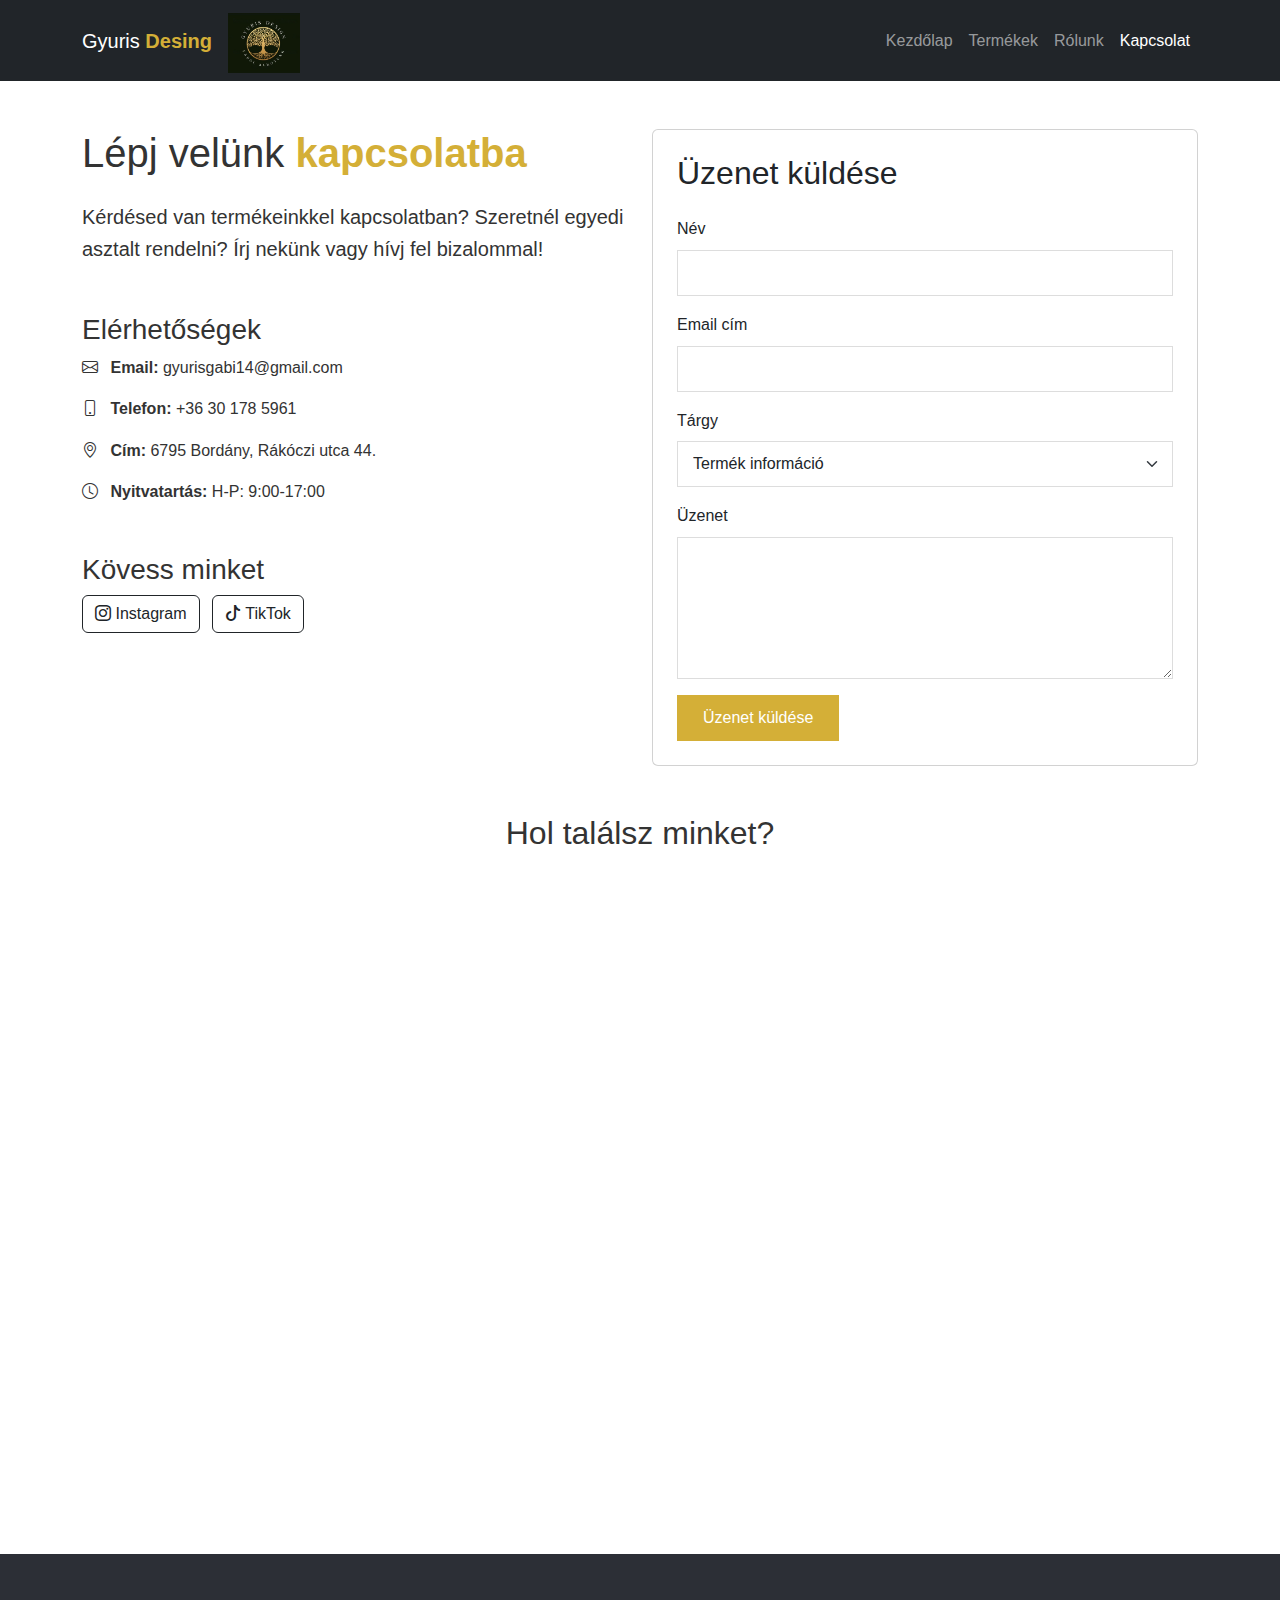
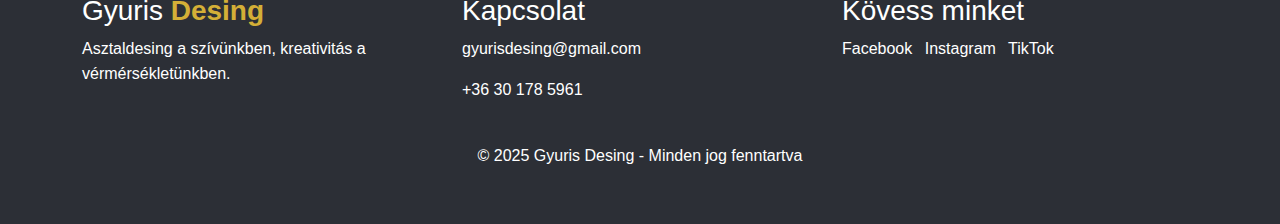
<file: kapcsolat.html>
<!DOCTYPE html>
<html lang="hu">
<head>
    <meta charset="UTF-8">
    <meta name="viewport" content="width=device-width, initial-scale=1.0">
    <title>Kapcsolat | Gyuris Desing</title>
    <link href="https://cdn.jsdelivr.net/npm/bootstrap@5.3.0/dist/css/bootstrap.min.css" rel="stylesheet">
    <link rel="stylesheet" href="styles.css">
</head>
<body>
    <!-- Navigáció -->
    <nav class="navbar navbar-expand-lg navbar-dark bg-dark">
        <div class="container">
            <a class="navbar-brand" href="index.html">Gyuris <span class="highlight">Desing</span></a>
            <img src="logo.png" alt="Gyuris Design logó" style="height: 60px; margin-top: 5px;">
            <button class="navbar-toggler" type="button" data-bs-toggle="collapse" data-bs-target="#navbarNav">
                <span class="navbar-toggler-icon"></span>
            </button>
            <div class="collapse navbar-collapse" id="navbarNav">
                <ul class="navbar-nav ms-auto">
                    <li class="nav-item">
                        <a class="nav-link" href="index.html">Kezdőlap</a>
                    </li>
                    <li class="nav-item">
                        <a class="nav-link" href="termekek.html">Termékek</a>
                    </li>
                    <li class="nav-item">
                        <a class="nav-link" href="rolunk.html">Rólunk</a>
                    </li>
                    <li class="nav-item">
                        <a class="nav-link active" href="kapcsolat.html">Kapcsolat</a>
                    </li>
                </ul>
            </div>
        </div>
    </nav>

    <!-- Kapcsolat tartalom -->
    <section class="container my-5">
        <div class="row">
            <div class="col-md-6">
                <h1 class="mb-4">Lépj velünk <span class="highlight">kapcsolatba</span></h1>
                <p class="lead">Kérdésed van termékeinkkel kapcsolatban? Szeretnél egyedi asztalt rendelni? Írj nekünk vagy hívj fel bizalommal!</p>
                
                <div class="contact-info mt-5">
                    <h3>Elérhetőségek</h3>
                    <ul class="list-unstyled">
                        <li class="mb-3"><i class="bi bi-envelope me-2"></i> <strong>Email:</strong> gyurisgabi14@gmail.com</li>
                        <li class="mb-3"><i class="bi bi-phone me-2"></i> <strong>Telefon:</strong> +36 30 178 5961</li>
                        <li class="mb-3"><i class="bi bi-geo-alt me-2"></i> <strong>Cím:</strong> 6795 Bordány, Rákóczi utca 44.</li>
                        <li class="mb-3"><i class="bi bi-clock me-2"></i> <strong>Nyitvatartás:</strong> H-P: 9:00-17:00</li>
                    </ul>
                    
                    <h3 class="mt-5">Kövess minket</h3>
                    <div class="social-links">
                        <a href="https://www.instagram.com/gyurisgabor2003/?igsh=NG04NDJsb3h2cGFo&fbclid=IwZXh0bgNhZW0CMTEAAR5niOgLaWFeXM2yjA8KDGj6SZWeX5Nvxy_wXONnfInI37LsgVLbzInjCTnxkA_aem_0keHHne74ZjBTfLc-J_4Bw#" class="btn btn-outline-dark me-2"><i class="bi bi-instagram"></i> Instagram</a>
                        <a href="https://www.tiktok.com/@gyuris.design" class="btn btn-outline-dark"><i class="bi bi-tiktok"></i> TikTok</a>
                    </div>
                </div>
            </div>
            
            <div class="col-md-6">
                <div class="card p-4">
                    <h2 class="mb-4">Üzenet küldése</h2>
                    <form>
                        <div class="mb-3">
                            <label for="name" class="form-label">Név</label>
                            <input type="text" class="form-control" id="name" required>
                        </div>
                        <div class="mb-3">
                            <label for="email" class="form-label">Email cím</label>
                            <input type="email" class="form-control" id="email" required>
                        </div>
                        <div class="mb-3">
                            <label for="subject" class="form-label">Tárgy</label>
                            <select class="form-select" id="subject">
                                <option>Termék információ</option>
                                <option>Egyedi megrendelés</option>
                                <option>Egyéb kérdés</option>
                            </select>
                        </div>
                        <div class="mb-3">
                            <label for="message" class="form-label">Üzenet</label>
                            <textarea class="form-control" id="message" rows="5" required></textarea>
                        </div>
                        <button type="submit" class="btn btn-primary">Üzenet küldése</button>
                    </form>
                </div>
            </div>
        </div>
        
        <div class="row mt-5">
            <div class="col-12">
                <h2 class="text-center mb-4">Hol találsz minket?</h2>
                <div class="ratio ratio-16x9">
                    <iframe src="https://www.google.com/maps/embed?pb=!1m18!1m12!1m3!1d2769.240722996312!2d19.3108601!3d46.0713306!2m3!1f0!2f0!3f0!3m2!1i1024!2i768!4f13.1!3m3!1m2!1s0x4741b3b79dba70c9%3A0xd226ad3e6c14b1d1!2sBord%C3%A1ny%2C%20R%C3%A1k%C3%B3czi%20u.%2044%2C%206795!5e0!3m2!1shu!2shu!4v1713343500000!5m2!1shu!2shu" width="600" height="450" style="border:0;" allowfullscreen="" loading="lazy" referrerpolicy="no-referrer-when-downgrade"></iframe>
                </div>
            </div>
        </div>
    </section>

    <!-- Lábléc -->
    <footer class="footer">
        <div class="container">
            <div class="row">
                <div class="col-md-4">
                    <h3>Gyuris <span class="highlight">Desing</span></h3>
                    <p>Asztaldesing a szívünkben, kreativitás a vérmérsékletünkben.</p>
                </div>
                <div class="col-md-4">
                    <h3>Kapcsolat</h3>
                    <p>gyurisdesing@gmail.com</p>
                    <p>+36 30 178 5961</p>
                </div>
                <div class="col-md-4">
                    <h3>Kövess minket</h3>
                    <a href="https://www.facebook.com/gabi.gyuris.5" class="text-white me-2" target="_blank">Facebook</a>
                    <a href="https://www.instagram.com/gyurisgabor2003/?igsh=NG04NDJsb3h2cGFo&fbclid=IwZXh0bgNhZW0CMTEAAR5niOgLaWFeXM2yjA8KDGj6SZWeX5Nvxy_wXONnfInI37LsgVLbzInjCTnxkA_aem_0keHHne74ZjBTfLc-J_4Bw#" class="text-white me-2" target="_blank">Instagram</a>
                    <a href="https://www.tiktok.com/@gyuris.design" class="text-white" target="_blank">TikTok</a>
                </div>
            </div>
            <div class="text-center mt-4">
                <p>&copy; 2025 Gyuris Desing - Minden jog fenntartva</p>
            </div>
        </div>
    </footer>

    <!-- Bootstrap Icons -->
    <link rel="stylesheet" href="https://cdn.jsdelivr.net/npm/bootstrap-icons@1.10.0/font/bootstrap-icons.css">
    <script src="https://cdn.jsdelivr.net/npm/bootstrap@5.3.0/dist/js/bootstrap.bundle.min.js"></script>
</body>
</html>
</file>
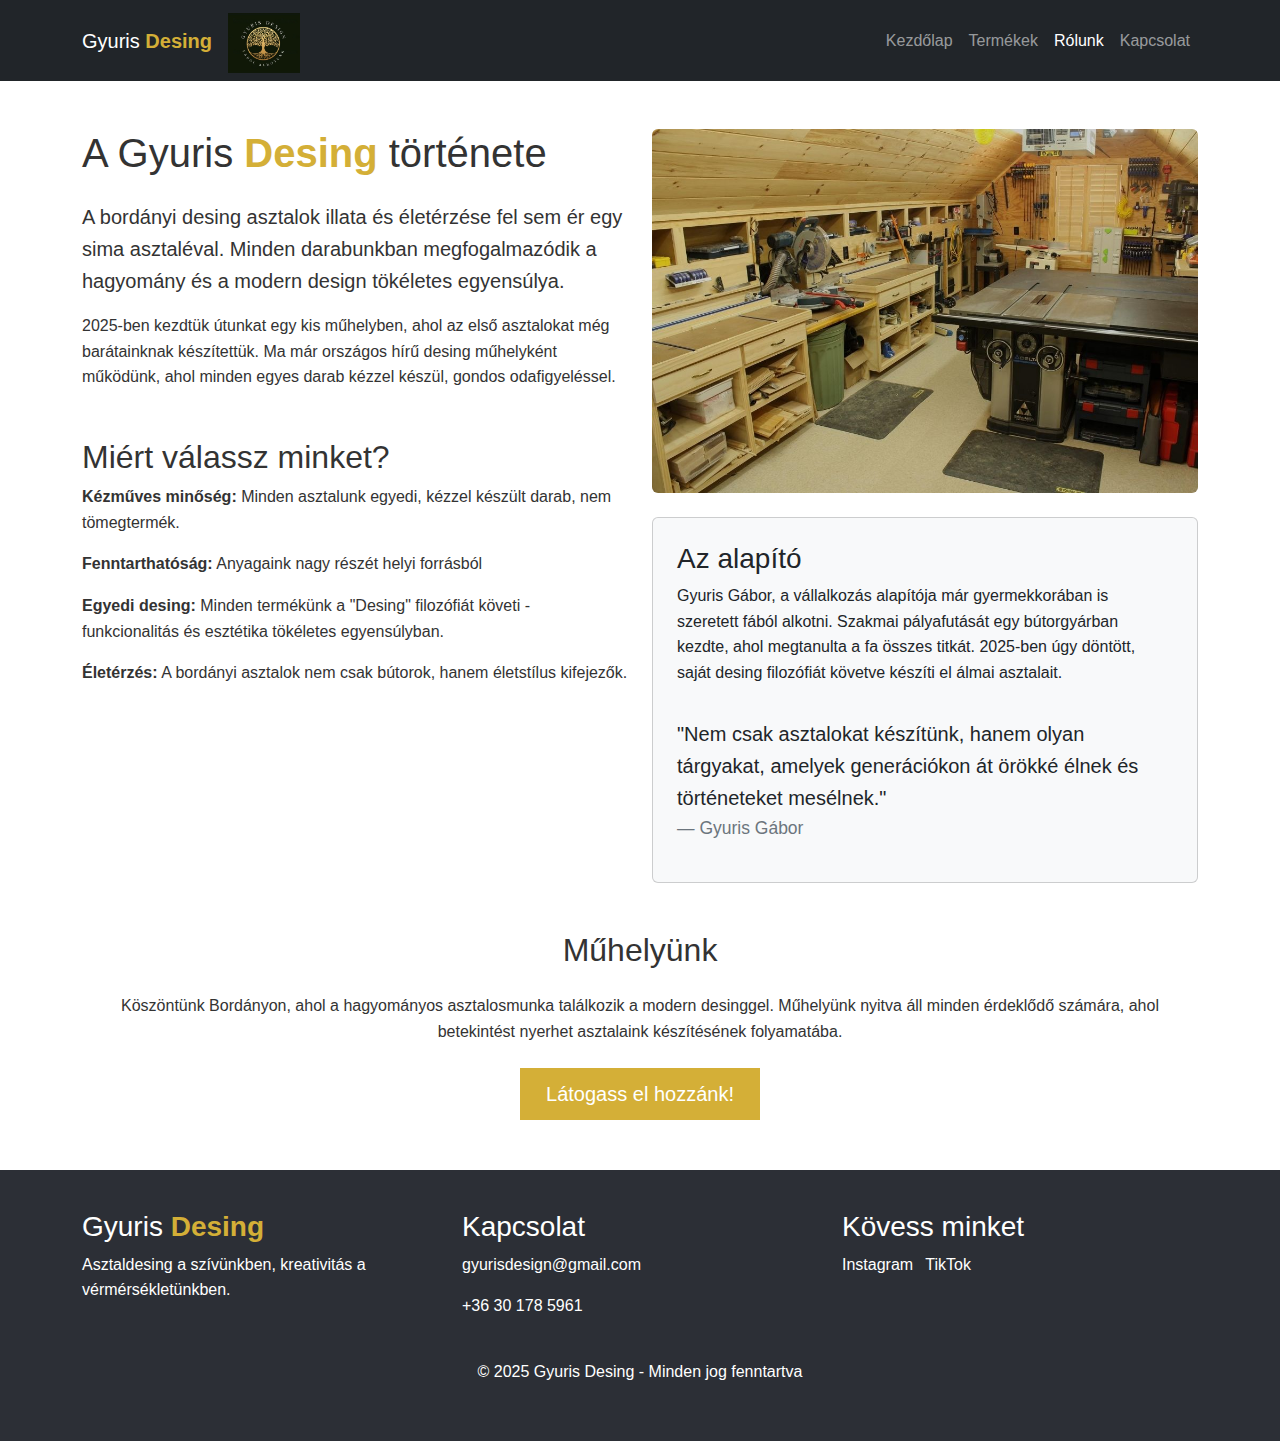
<file: rolunk.html>
<!DOCTYPE html>
<html lang="hu">
<head>
    <meta charset="UTF-8">
    <meta name="viewport" content="width=device-width, initial-scale=1.0">
    <title>Rólunk | Gyuris Desing</title>
    <link href="https://cdn.jsdelivr.net/npm/bootstrap@5.3.0/dist/css/bootstrap.min.css" rel="stylesheet">
    <link rel="stylesheet" href="styles.css">
</head>
<body>
    <!-- Navigáció -->
    <nav class="navbar navbar-expand-lg navbar-dark bg-dark">
        <div class="container">
            <a class="navbar-brand" href="index.html">Gyuris <span class="highlight">Desing</span></a>
            <img src="logo.png" alt="Gyuris Design logó" style="height: 60px; margin-top: 5px;">
            <button class="navbar-toggler" type="button" data-bs-toggle="collapse" data-bs-target="#navbarNav">
                <span class="navbar-toggler-icon"></span>
            </button>
            <div class="collapse navbar-collapse" id="navbarNav">
                <ul class="navbar-nav ms-auto">
                    <li class="nav-item">
                        <a class="nav-link" href="index.html">Kezdőlap</a>
                    </li>
                    <li class="nav-item">
                        <a class="nav-link" href="termekek.html">Termékek</a>
                    </li>
                    <li class="nav-item">
                        <a class="nav-link active" href="rolunk.html">Rólunk</a>
                    </li>
                    <li class="nav-item">
                        <a class="nav-link" href="kapcsolat.html">Kapcsolat</a>
                    </li>
                </ul>
            </div>
        </div>
    </nav>

    <!-- Rólunk tartalom -->
    <section class="container my-5">
        <div class="row">
            <div class="col-lg-6">
                <h1 class="mb-4">A Gyuris <span class="highlight">Desing</span> története</h1>
                <p class="lead">A bordányi desing asztalok illata és életérzése fel sem ér egy sima asztaléval. Minden darabunkban megfogalmazódik a hagyomány és a modern design tökéletes egyensúlya.</p>
                
                <p>2025-ben kezdtük útunkat egy kis műhelyben, ahol az első asztalokat még barátainknak készítettük. Ma már országos hírű desing műhelyként működünk, ahol minden egyes darab kézzel készül, gondos odafigyeléssel.</p>
                
                <h2 class="mt-5">Miért válassz minket?</h2>
                <ul class="list-unstyled">
                    <li class="mb-3"><strong>Kézműves minőség:</strong> Minden asztalunk egyedi, kézzel készült darab, nem tömegtermék.</li>
                    <li class="mb-3"><strong>Fenntarthatóság:</strong> Anyagaink nagy részét helyi forrásból</li>
                    <li class="mb-3"><strong>Egyedi desing:</strong> Minden termékünk a "Desing" filozófiát követi - funkcionalitás és esztétika tökéletes egyensúlyban.</li>
                    <li class="mb-3"><strong>Életérzés:</strong> A bordányi asztalok nem csak bútorok, hanem életstílus kifejezők.</li>
                </ul>
            </div>
            <div class="col-lg-6">
                <img src="4.jpg" alt="Műhelyünk" class="img-fluid rounded mb-4">
                <div class="card bg-light p-4">
                    <h3>Az alapító</h3>
                    <p>Gyuris Gábor, a vállalkozás alapítója már gyermekkorában is szeretett fából alkotni. Szakmai pályafutását egy bútorgyárban kezdte, ahol megtanulta a fa összes titkát. 2025-ben úgy döntött, saját desing filozófiát követve készíti el álmai asztalait.</p>
                    <blockquote class="blockquote mt-3">
                        <p>"Nem csak asztalokat készítünk, hanem olyan tárgyakat, amelyek generációkon át örökké élnek és történeteket mesélnek."</p>
                        <footer class="blockquote-footer">Gyuris Gábor</footer>
                    </blockquote>
                </div>
            </div>
        </div>
        
        <div class="row mt-5">
            <div class="col-12">
                <h2 class="text-center mb-4">Műhelyünk</h2>
                <p class="text-center">Köszöntünk Bordányon, ahol a hagyományos asztalosmunka találkozik a modern desinggel. Műhelyünk nyitva áll minden érdeklődő számára, ahol betekintést nyerhet asztalaink készítésének folyamatába.</p>
                <div class="text-center mt-4">
                    <a href="kapcsolat.html" class="btn btn-primary btn-lg">Látogass el hozzánk!</a>
                </div>
            </div>
        </div>
    </section>

    <!-- Lábléc -->
    <footer class="footer">
        <div class="container">
            <div class="row">
                <div class="col-md-4">
                    <h3>Gyuris <span class="highlight">Desing</span></h3>
                    <p>Asztaldesing a szívünkben, kreativitás a vérmérsékletünkben.</p>
                </div>
                <div class="col-md-4">
                    <h3>Kapcsolat</h3>
                    <p>gyurisdesign@gmail.com</p>
                    <p>+36 30 178 5961</p>
                </div>
                <div class="col-md-4">
                    <h3>Kövess minket</h3>
                    <a href="https://www.instagram.com/gyurisgabor2003/?igsh=NG04NDJsb3h2cGFo&fbclid=IwZXh0bgNhZW0CMTEAAR5niOgLaWFeXM2yjA8KDGj6SZWeX5Nvxy_wXONnfInI37LsgVLbzInjCTnxkA_aem_0keHHne74ZjBTfLc-J_4Bw#" class="text-white me-2" target="_blank">Instagram</a>
                    <a href="https://www.tiktok.com/@gyuris.design" class="text-white" target="_blank">TikTok</a>
                </div>
            </div>
            <div class="text-center mt-4">
                <p>&copy; 2025 Gyuris Desing - Minden jog fenntartva</p>
            </div>
        </div>
    </footer>

    <script src="https://cdn.jsdelivr.net/npm/bootstrap@5.3.0/dist/js/bootstrap.bundle.min.js"></script>
</body>
</html>
</file>
<file: styles.css>
/* Általános stílusok */
body {
    font-family: 'Segoe UI', Tahoma, Geneva, Verdana, sans-serif;
    line-height: 1.6;
    color: #333;
}

.highlight {
    color: #d4af37;
    font-weight: bold;
}

/* Hero rész */
.hero-section {
    background-color: #f8f9fa;
    padding: 80px 0;
    margin-bottom: 30px;
    background-image: linear-gradient(rgba(255,255,255,0.9), rgba(255,255,255,0.9)), url('bg-pattern.jpg');
    background-size: cover;
}

/* Termékkártyák */
.product-card {
    margin-bottom: 30px;
    transition: transform 0.3s, box-shadow 0.3s;
    border: none;
    box-shadow: 0 2px 15px rgba(0,0,0,0.1);
}

.product-card:hover {
    transform: translateY(-5px);
    box-shadow: 0 5px 20px rgba(0,0,0,0.15);
}

.product-card .card-img-top {
    height: 250px;
    object-fit: cover;
}

/* Lábléc */
.footer {
    background-color: #343a40;
    color: white;
    padding: 40px 0;
    margin-top: 50px;
}

.footer a {
    color: #d4af37;
    text-decoration: none;
}

.footer a:hover {
    color: #f8d96c;
    text-decoration: underline;
}

/* Kapcsolat űrlap */
.form-control, .form-select {
    padding: 10px 15px;
    border-radius: 0;
    border: 1px solid #ddd;
}

.form-control:focus, .form-select:focus {
    border-color: #d4af37;
    box-shadow: 0 0 0 0.25rem rgba(212, 175, 55, 0.25);
}

.btn-primary {
    background-color: #d4af37;
    border-color: #d4af37;
    padding: 10px 25px;
    border-radius: 0;
}

.btn-primary:hover {
    background-color: #c2a030;
    border-color: #c2a030;
}

/* Reszponzív beállítások */
@media (max-width: 768px) {
    .hero-section {
        padding: 50px 0;
    }
    
    .hero-section h1 {
        font-size: 2rem;
    }
    
    .product-card {
        margin-bottom: 20px;
    }
}

/* Termék részletező oldal stílusai */
.main-product-image {
    border: 1px solid #ddd;
    padding: 5px;
    margin-bottom: 15px;
    cursor: pointer;
    transition: transform 0.3s;
}

.main-product-image:hover {
    transform: scale(1.02);
}

.thumbnail {
    border: 1px solid #ddd;
    padding: 3px;
    cursor: pointer;
    transition: all 0.3s;
}

.thumbnail:hover {
    border-color: #d4af37;
    transform: scale(1.05);
}

.product-details h1 {
    font-size: 2.2rem;
    margin-bottom: 1rem;
}

.product-details .price {
    font-size: 1.8rem;
    font-weight: bold;
    color: #d4af37;
}

.product-details ul {
    padding-left: 20px;
}

.product-details ul li {
    margin-bottom: 8px;
}

footer.footer {
    background-color: #2c2f36;
    color: white;
    width: 100%;
    padding: 40px 0;
  }
  
  footer.footer a {
    color: white;
    text-decoration: none;
  }
  
  footer.footer a:hover {
    text-decoration: underline;
  }
</file>
